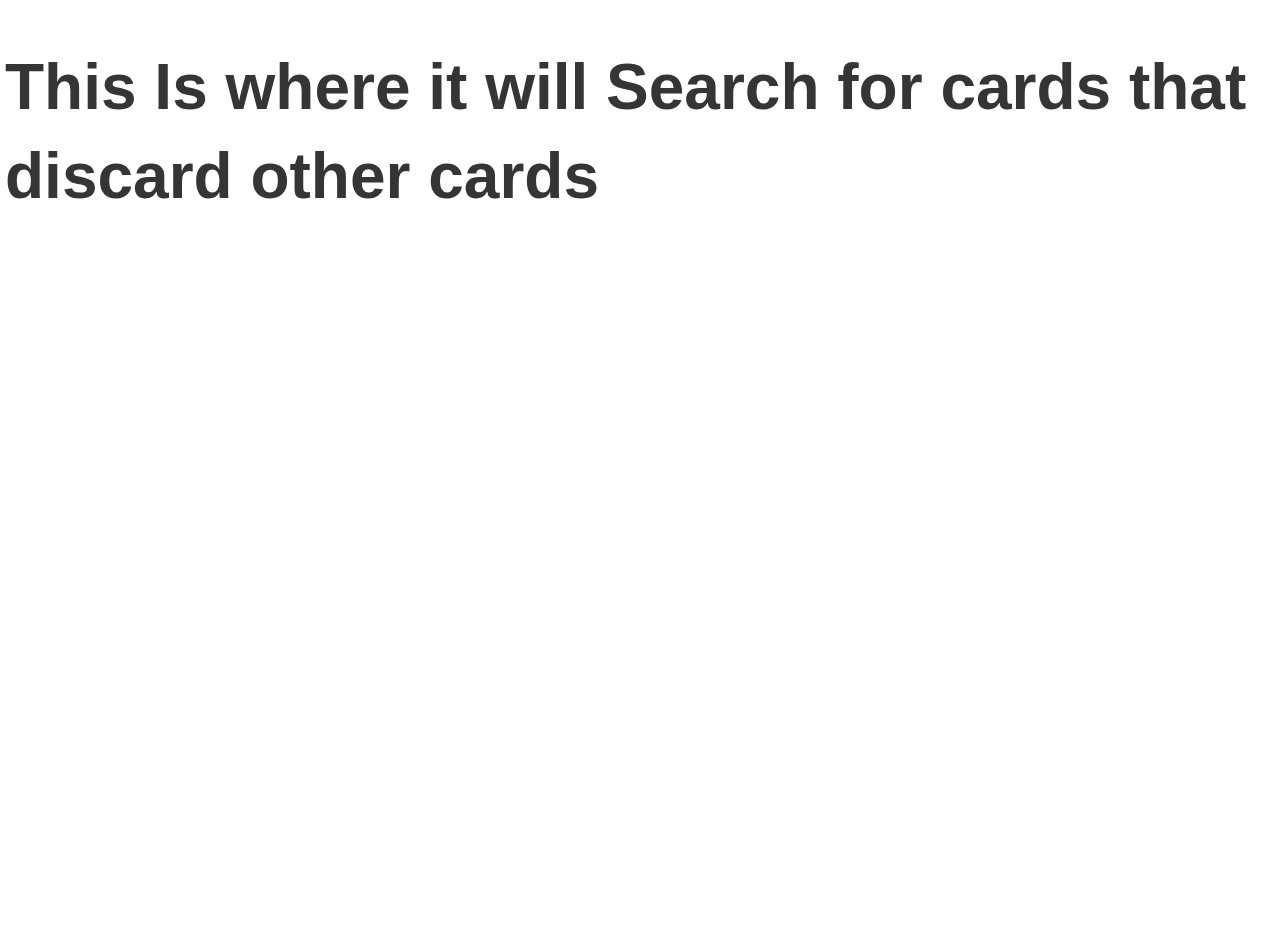
<file: discard.html>
<!DOCTYPE html>
<html lang="en-us">
<head>
    <title> YGO! - Card Search - Discarder</title>
    <meta charset="UTF-8">
    <link type="text/css" href="Style.css" rel="stylesheet">
    <link rel="icon" type="image/png" href="Images\Tmp_Logo.png">
</head>

<body>
    <h1>
        This Is where it will Search for cards that discard other cards
    </h1>

</body>

</html>
</file>
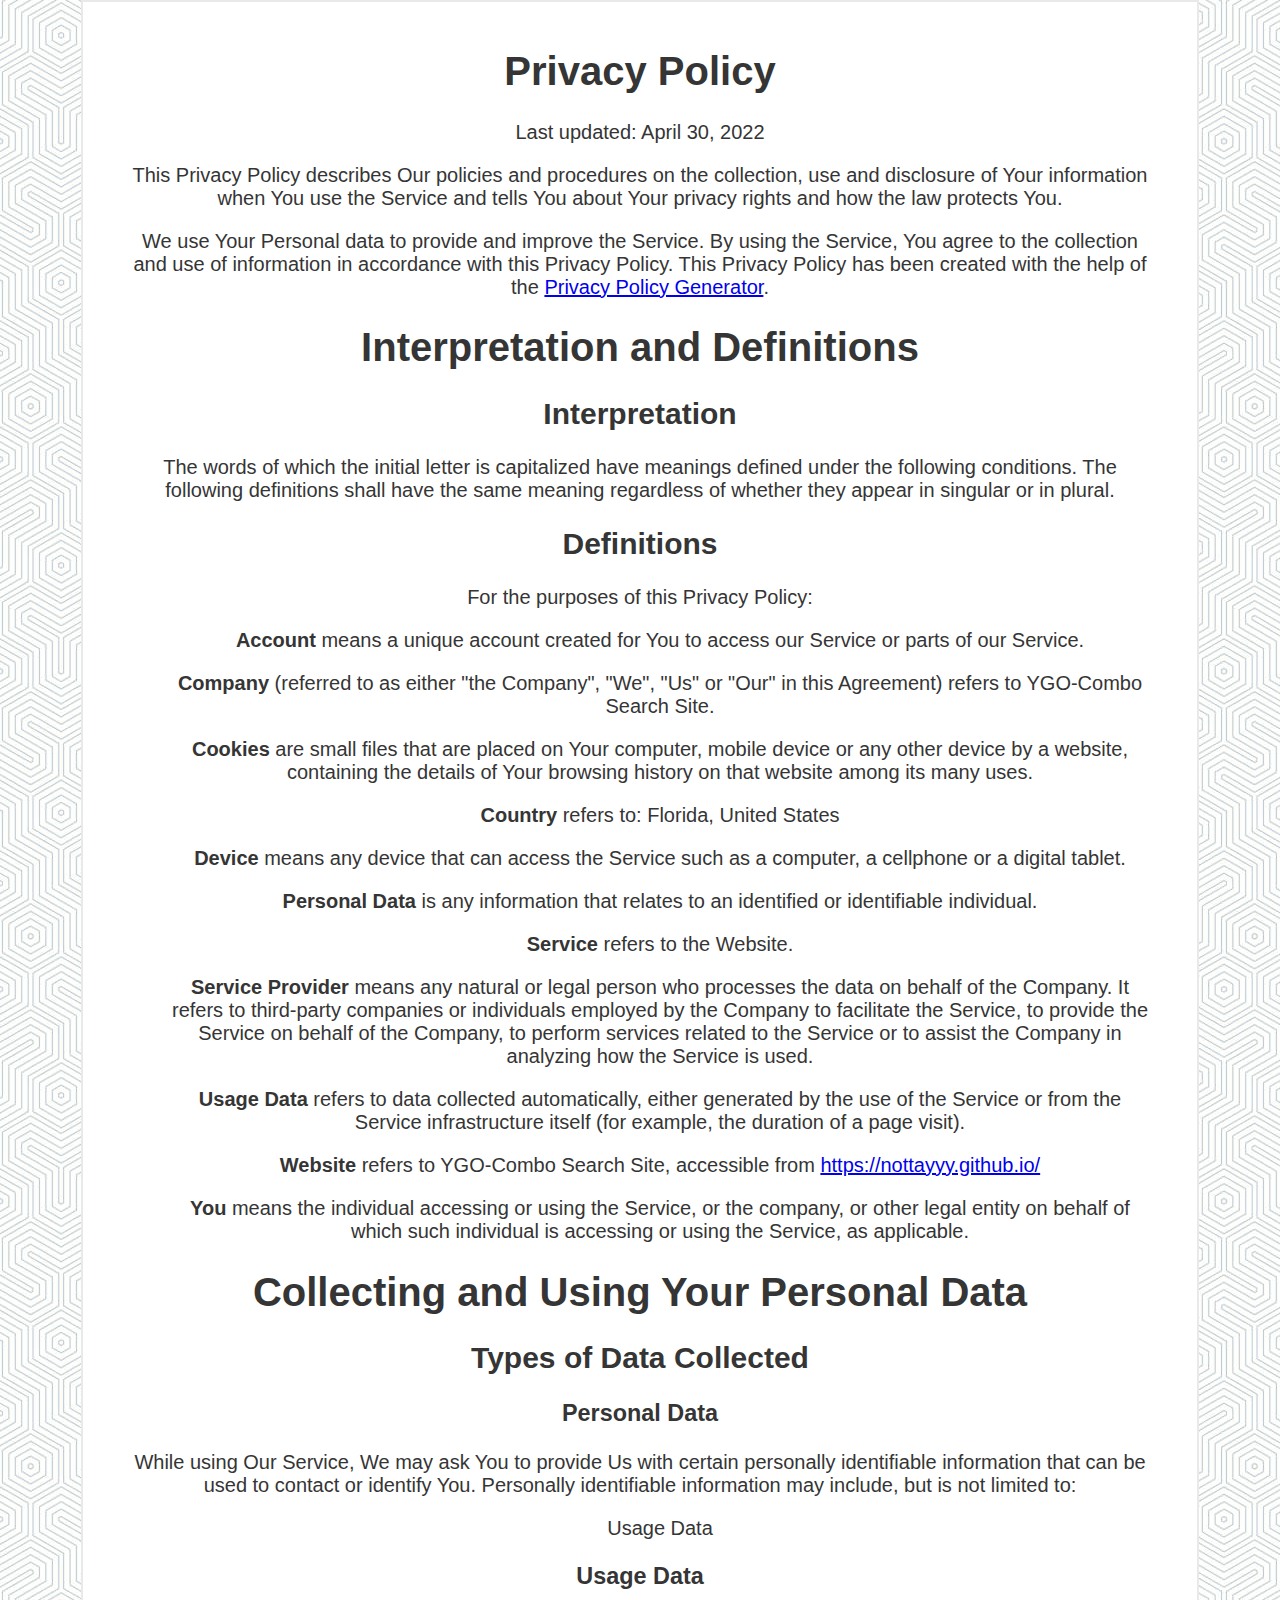
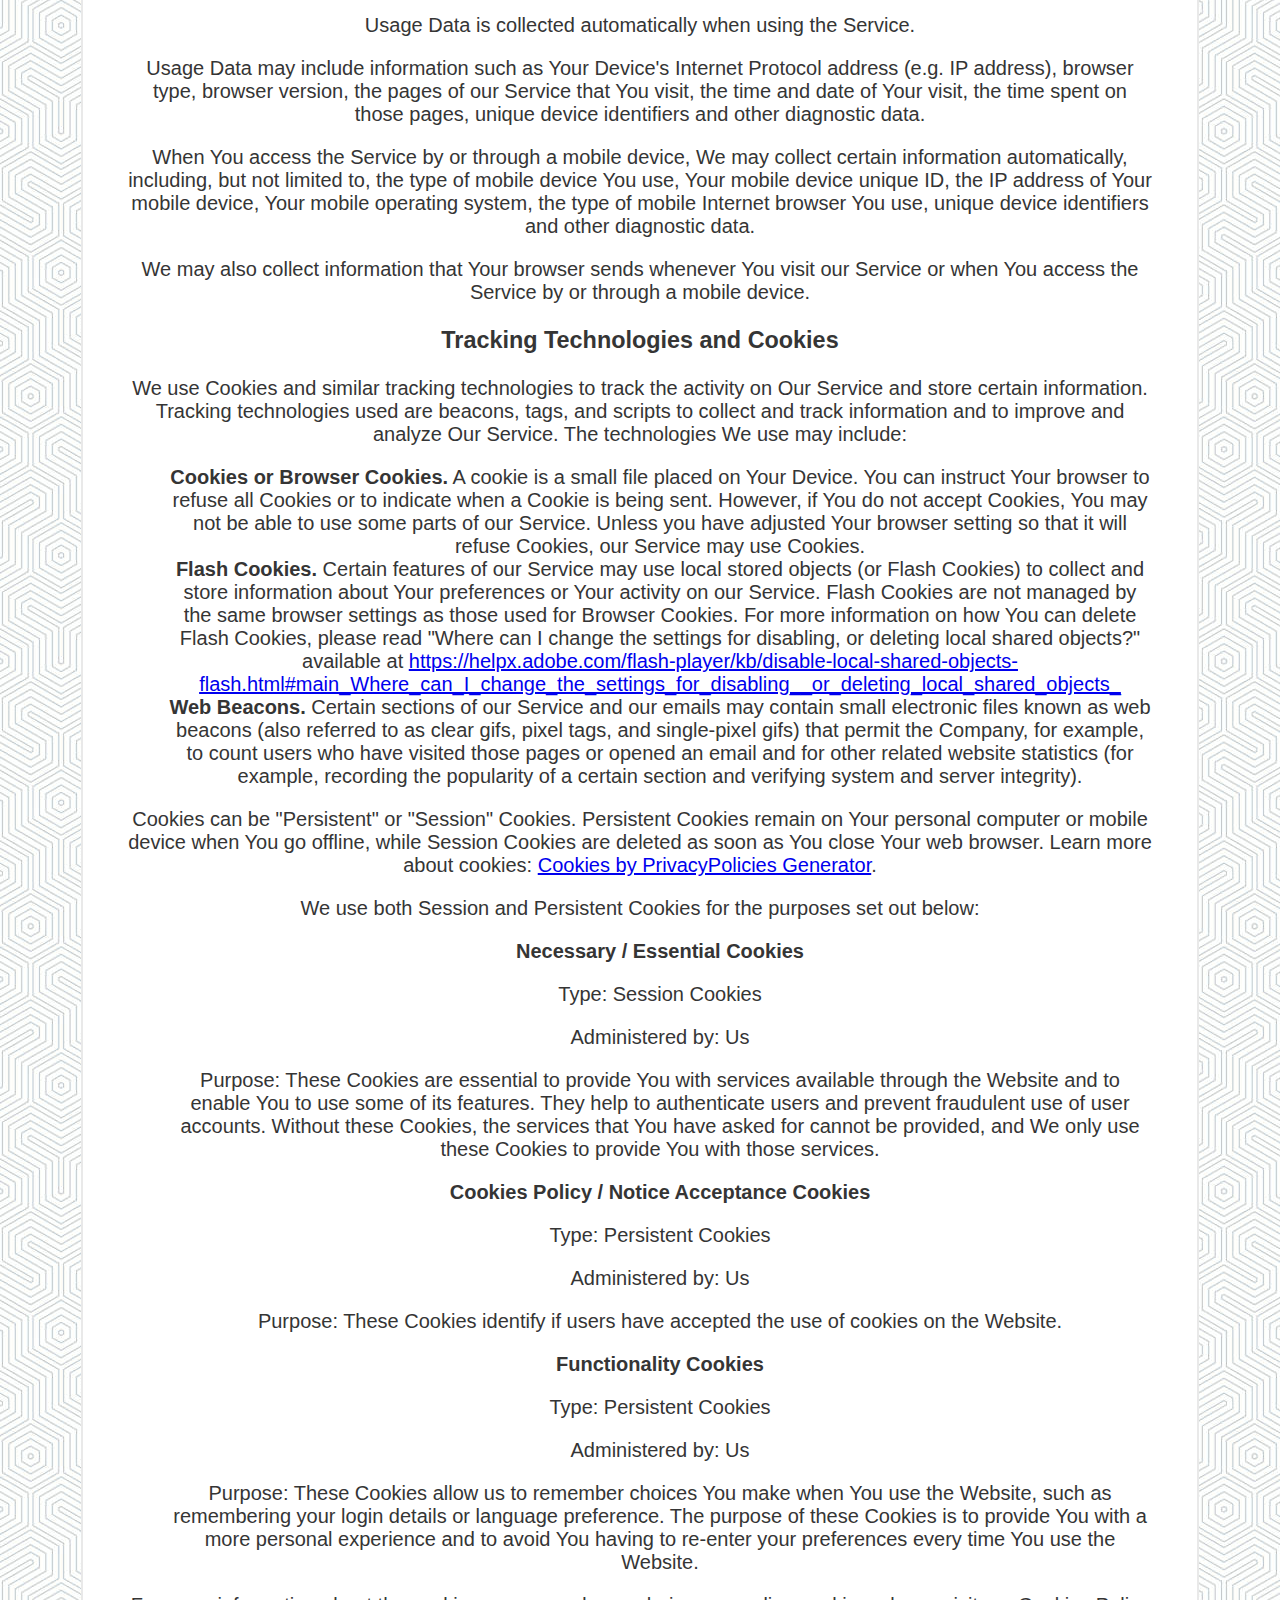
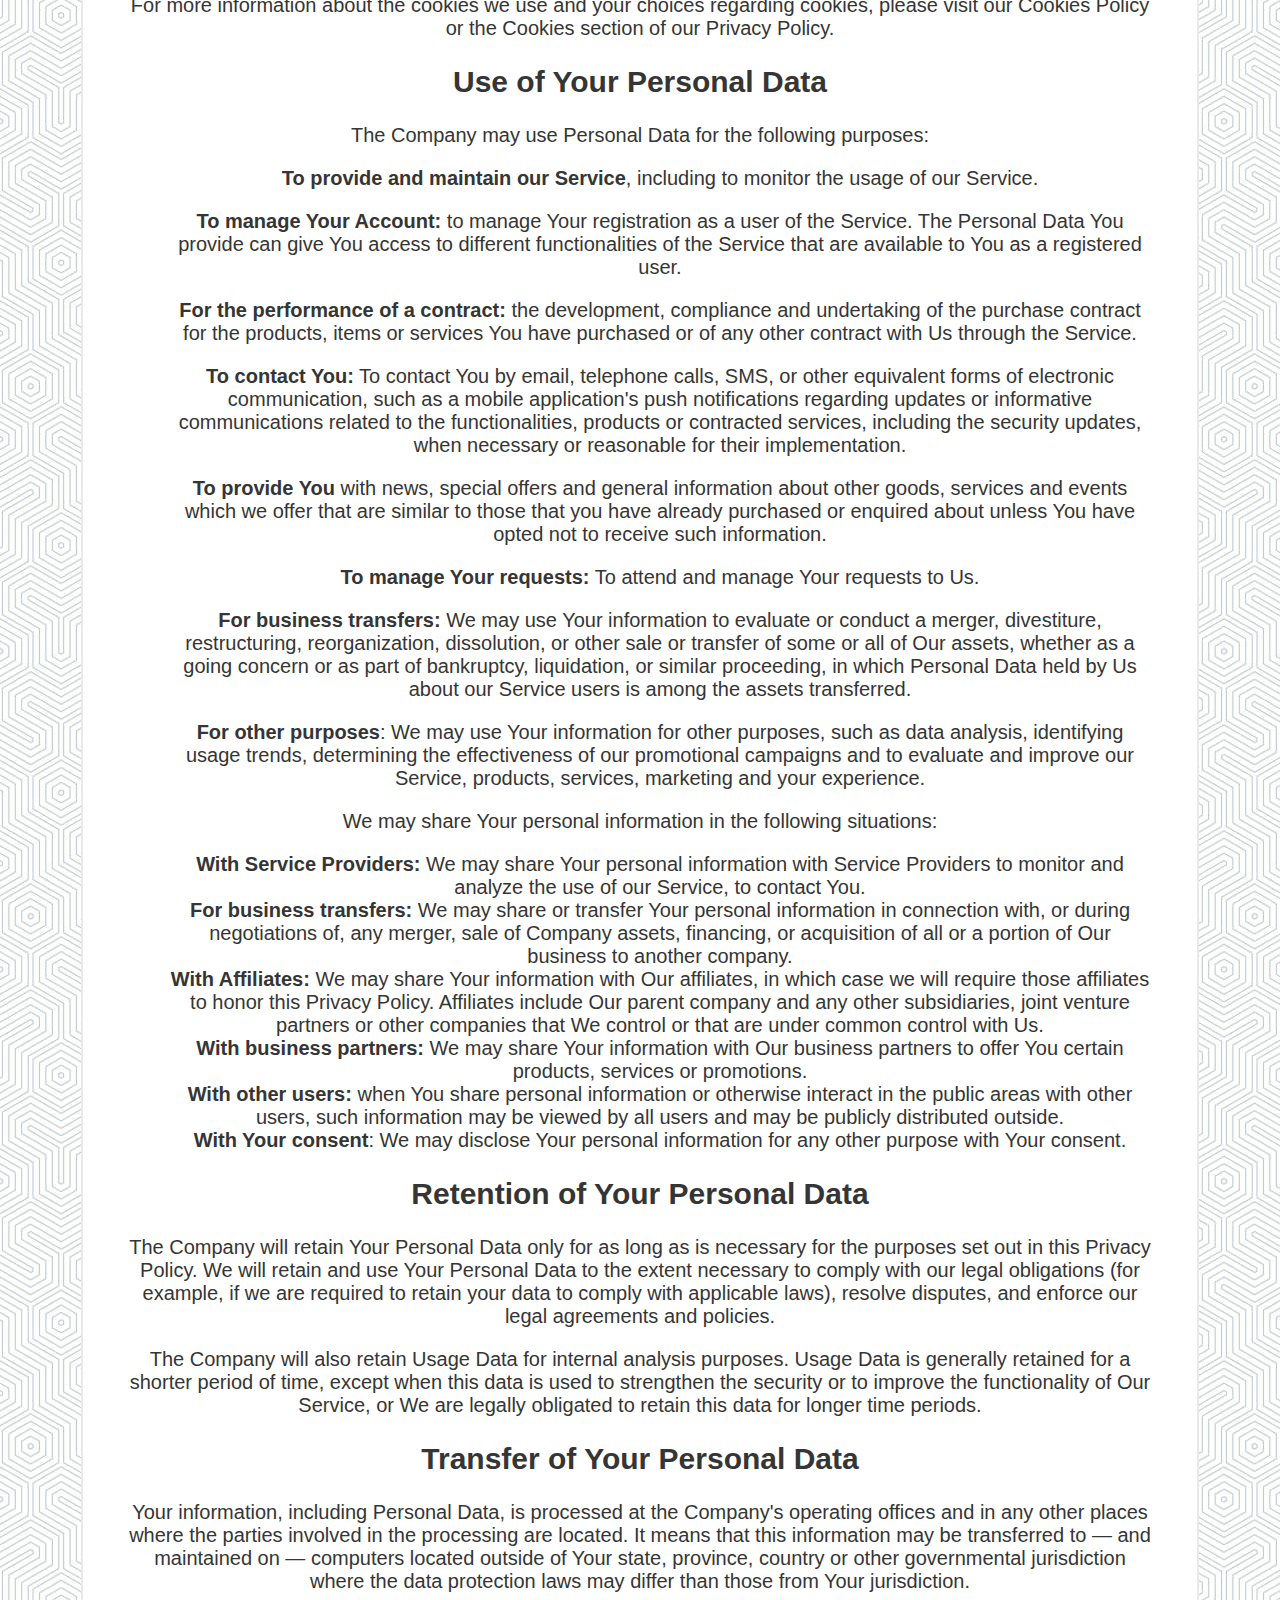
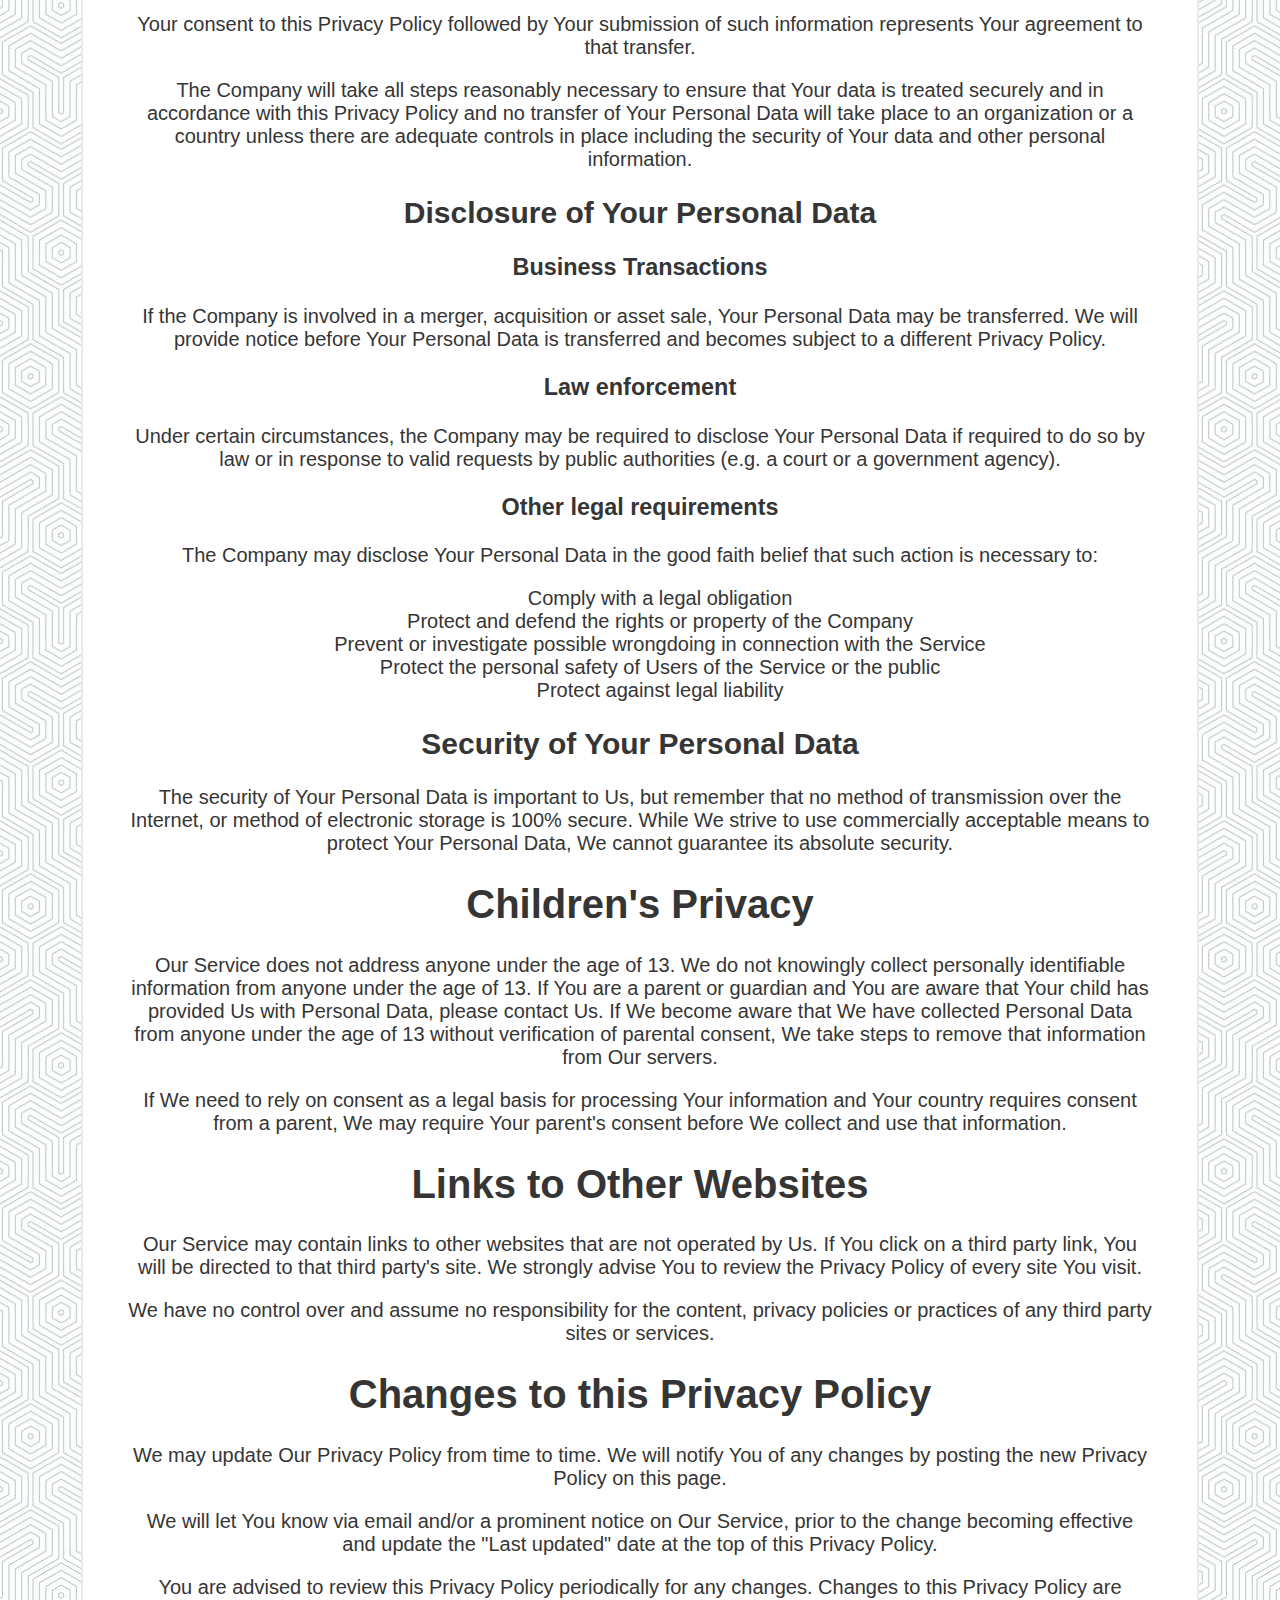
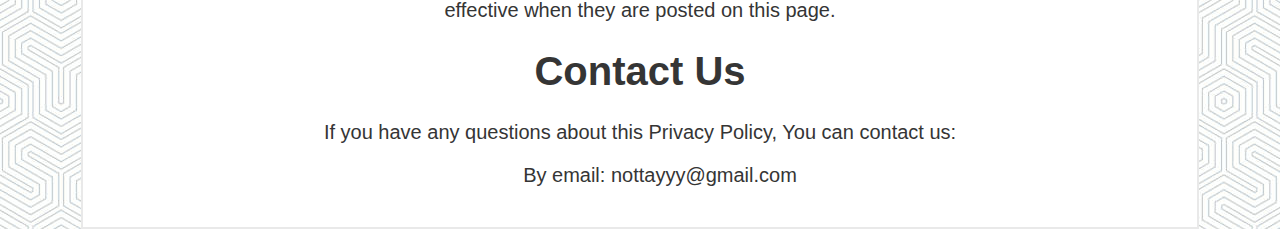
<file: privacy.html>
<!DOCTYPE html>
<html lang="en-us">
<head>
    <title> YGO! - Card Search - Privacy Policy</title>
    <meta charset="UTF-8">
    <link rel="icon" type="image/png" href="Images\Tmp_Logo.png">
</head>

<style>
        body {
        margin: 0;
        font-family: Arial, Helvetica, sans-serif;
        color: rgb(53, 53, 53);
        font-size: 20px;
        background: rgb(28, 28, 28);
        background-image: url(Images/Background-tile.jpg);
    }

    #body-wrap {
        position:relative;
        background-color: rgb(255, 255, 255);
        width: 80%;
        margin: 0 auto;
        border: 2px solid rgb(233, 233, 233);
        text-align: center;
        padding: 20px 45px;
    }

    li {
        list-style-type: none;
    }
</style>

<body>
<div id="body-wrap">
    <h1>Privacy Policy</h1>
    <p>Last updated: April 30, 2022</p>
    <p>This Privacy Policy describes Our policies and procedures on the collection, use and disclosure of Your information when You use the Service and tells You about Your privacy rights and how the law protects You.</p>
    <p>We use Your Personal data to provide and improve the Service. By using the Service, You agree to the collection and use of information in accordance with this Privacy Policy. This Privacy Policy has been created with the help of the <a href="https://www.privacypolicies.com/privacy-policy-generator/" target="_blank">Privacy Policy Generator</a>.</p>
    <h1>Interpretation and Definitions</h1>
    <h2>Interpretation</h2>
    <p>The words of which the initial letter is capitalized have meanings defined under the following conditions. The following definitions shall have the same meaning regardless of whether they appear in singular or in plural.</p>
    <h2>Definitions</h2>
    <p>For the purposes of this Privacy Policy:</p>
    <ul>
    <li>
    <p><strong>Account</strong> means a unique account created for You to access our Service or parts of our Service.</p>
    </li>
    <li>
    <p><strong>Company</strong> (referred to as either &quot;the Company&quot;, &quot;We&quot;, &quot;Us&quot; or &quot;Our&quot; in this Agreement) refers to YGO-Combo Search Site.</p>
    </li>
    <li>
    <p><strong>Cookies</strong> are small files that are placed on Your computer, mobile device or any other device by a website, containing the details of Your browsing history on that website among its many uses.</p>
    </li>
    <li>
    <p><strong>Country</strong> refers to: Florida,  United States</p>
    </li>
    <li>
    <p><strong>Device</strong> means any device that can access the Service such as a computer, a cellphone or a digital tablet.</p>
    </li>
    <li>
    <p><strong>Personal Data</strong> is any information that relates to an identified or identifiable individual.</p>
    </li>
    <li>
    <p><strong>Service</strong> refers to the Website.</p>
    </li>
    <li>
    <p><strong>Service Provider</strong> means any natural or legal person who processes the data on behalf of the Company. It refers to third-party companies or individuals employed by the Company to facilitate the Service, to provide the Service on behalf of the Company, to perform services related to the Service or to assist the Company in analyzing how the Service is used.</p>
    </li>
    <li>
    <p><strong>Usage Data</strong> refers to data collected automatically, either generated by the use of the Service or from the Service infrastructure itself (for example, the duration of a page visit).</p>
    </li>
    <li>
    <p><strong>Website</strong> refers to YGO-Combo Search Site, accessible from <a href="https://nottayyy.github.io/" rel="external nofollow noopener" target="_blank">https://nottayyy.github.io/</a></p>
    </li>
    <li>
    <p><strong>You</strong> means the individual accessing or using the Service, or the company, or other legal entity on behalf of which such individual is accessing or using the Service, as applicable.</p>
    </li>
    </ul>
    <h1>Collecting and Using Your Personal Data</h1>
    <h2>Types of Data Collected</h2>
    <h3>Personal Data</h3>
    <p>While using Our Service, We may ask You to provide Us with certain personally identifiable information that can be used to contact or identify You. Personally identifiable information may include, but is not limited to:</p>
    <ul>
    <li>Usage Data</li>
    </ul>
    <h3>Usage Data</h3>
    <p>Usage Data is collected automatically when using the Service.</p>
    <p>Usage Data may include information such as Your Device's Internet Protocol address (e.g. IP address), browser type, browser version, the pages of our Service that You visit, the time and date of Your visit, the time spent on those pages, unique device identifiers and other diagnostic data.</p>
    <p>When You access the Service by or through a mobile device, We may collect certain information automatically, including, but not limited to, the type of mobile device You use, Your mobile device unique ID, the IP address of Your mobile device, Your mobile operating system, the type of mobile Internet browser You use, unique device identifiers and other diagnostic data.</p>
    <p>We may also collect information that Your browser sends whenever You visit our Service or when You access the Service by or through a mobile device.</p>
    <h3>Tracking Technologies and Cookies</h3>
    <p>We use Cookies and similar tracking technologies to track the activity on Our Service and store certain information. Tracking technologies used are beacons, tags, and scripts to collect and track information and to improve and analyze Our Service. The technologies We use may include:</p>
    <ul>
    <li><strong>Cookies or Browser Cookies.</strong> A cookie is a small file placed on Your Device. You can instruct Your browser to refuse all Cookies or to indicate when a Cookie is being sent. However, if You do not accept Cookies, You may not be able to use some parts of our Service. Unless you have adjusted Your browser setting so that it will refuse Cookies, our Service may use Cookies.</li>
    <li><strong>Flash Cookies.</strong> Certain features of our Service may use local stored objects (or Flash Cookies) to collect and store information about Your preferences or Your activity on our Service. Flash Cookies are not managed by the same browser settings as those used for Browser Cookies. For more information on how You can delete Flash Cookies, please read &quot;Where can I change the settings for disabling, or deleting local shared objects?&quot; available at <a href="https://helpx.adobe.com/flash-player/kb/disable-local-shared-objects-flash.html#main_Where_can_I_change_the_settings_for_disabling__or_deleting_local_shared_objects_" rel="external nofollow noopener" target="_blank">https://helpx.adobe.com/flash-player/kb/disable-local-shared-objects-flash.html#main_Where_can_I_change_the_settings_for_disabling__or_deleting_local_shared_objects_</a></li>
    <li><strong>Web Beacons.</strong> Certain sections of our Service and our emails may contain small electronic files known as web beacons (also referred to as clear gifs, pixel tags, and single-pixel gifs) that permit the Company, for example, to count users who have visited those pages or opened an email and for other related website statistics (for example, recording the popularity of a certain section and verifying system and server integrity).</li>
    </ul>
    <p>Cookies can be &quot;Persistent&quot; or &quot;Session&quot; Cookies. Persistent Cookies remain on Your personal computer or mobile device when You go offline, while Session Cookies are deleted as soon as You close Your web browser. Learn more about cookies: <a href="https://www.privacypolicies.com/blog/privacy-policy-template/#Use_Of_Cookies_Log_Files_And_Tracking" target="_blank">Cookies by PrivacyPolicies Generator</a>.</p>
    <p>We use both Session and Persistent Cookies for the purposes set out below:</p>
    <ul>
    <li>
    <p><strong>Necessary / Essential Cookies</strong></p>
    <p>Type: Session Cookies</p>
    <p>Administered by: Us</p>
    <p>Purpose: These Cookies are essential to provide You with services available through the Website and to enable You to use some of its features. They help to authenticate users and prevent fraudulent use of user accounts. Without these Cookies, the services that You have asked for cannot be provided, and We only use these Cookies to provide You with those services.</p>
    </li>
    <li>
    <p><strong>Cookies Policy / Notice Acceptance Cookies</strong></p>
    <p>Type: Persistent Cookies</p>
    <p>Administered by: Us</p>
    <p>Purpose: These Cookies identify if users have accepted the use of cookies on the Website.</p>
    </li>
    <li>
    <p><strong>Functionality Cookies</strong></p>
    <p>Type: Persistent Cookies</p>
    <p>Administered by: Us</p>
    <p>Purpose: These Cookies allow us to remember choices You make when You use the Website, such as remembering your login details or language preference. The purpose of these Cookies is to provide You with a more personal experience and to avoid You having to re-enter your preferences every time You use the Website.</p>
    </li>
    </ul>
    <p>For more information about the cookies we use and your choices regarding cookies, please visit our Cookies Policy or the Cookies section of our Privacy Policy.</p>
    <h2>Use of Your Personal Data</h2>
    <p>The Company may use Personal Data for the following purposes:</p>
    <ul>
    <li>
    <p><strong>To provide and maintain our Service</strong>, including to monitor the usage of our Service.</p>
    </li>
    <li>
    <p><strong>To manage Your Account:</strong> to manage Your registration as a user of the Service. The Personal Data You provide can give You access to different functionalities of the Service that are available to You as a registered user.</p>
    </li>
    <li>
    <p><strong>For the performance of a contract:</strong> the development, compliance and undertaking of the purchase contract for the products, items or services You have purchased or of any other contract with Us through the Service.</p>
    </li>
    <li>
    <p><strong>To contact You:</strong> To contact You by email, telephone calls, SMS, or other equivalent forms of electronic communication, such as a mobile application's push notifications regarding updates or informative communications related to the functionalities, products or contracted services, including the security updates, when necessary or reasonable for their implementation.</p>
    </li>
    <li>
    <p><strong>To provide You</strong> with news, special offers and general information about other goods, services and events which we offer that are similar to those that you have already purchased or enquired about unless You have opted not to receive such information.</p>
    </li>
    <li>
    <p><strong>To manage Your requests:</strong> To attend and manage Your requests to Us.</p>
    </li>
    <li>
    <p><strong>For business transfers:</strong> We may use Your information to evaluate or conduct a merger, divestiture, restructuring, reorganization, dissolution, or other sale or transfer of some or all of Our assets, whether as a going concern or as part of bankruptcy, liquidation, or similar proceeding, in which Personal Data held by Us about our Service users is among the assets transferred.</p>
    </li>
    <li>
    <p><strong>For other purposes</strong>: We may use Your information for other purposes, such as data analysis, identifying usage trends, determining the effectiveness of our promotional campaigns and to evaluate and improve our Service, products, services, marketing and your experience.</p>
    </li>
    </ul>
    <p>We may share Your personal information in the following situations:</p>
    <ul>
    <li><strong>With Service Providers:</strong> We may share Your personal information with Service Providers to monitor and analyze the use of our Service,  to contact You.</li>
    <li><strong>For business transfers:</strong> We may share or transfer Your personal information in connection with, or during negotiations of, any merger, sale of Company assets, financing, or acquisition of all or a portion of Our business to another company.</li>
    <li><strong>With Affiliates:</strong> We may share Your information with Our affiliates, in which case we will require those affiliates to honor this Privacy Policy. Affiliates include Our parent company and any other subsidiaries, joint venture partners or other companies that We control or that are under common control with Us.</li>
    <li><strong>With business partners:</strong> We may share Your information with Our business partners to offer You certain products, services or promotions.</li>
    <li><strong>With other users:</strong> when You share personal information or otherwise interact in the public areas with other users, such information may be viewed by all users and may be publicly distributed outside.</li>
    <li><strong>With Your consent</strong>: We may disclose Your personal information for any other purpose with Your consent.</li>
    </ul>
    <h2>Retention of Your Personal Data</h2>
    <p>The Company will retain Your Personal Data only for as long as is necessary for the purposes set out in this Privacy Policy. We will retain and use Your Personal Data to the extent necessary to comply with our legal obligations (for example, if we are required to retain your data to comply with applicable laws), resolve disputes, and enforce our legal agreements and policies.</p>
    <p>The Company will also retain Usage Data for internal analysis purposes. Usage Data is generally retained for a shorter period of time, except when this data is used to strengthen the security or to improve the functionality of Our Service, or We are legally obligated to retain this data for longer time periods.</p>
    <h2>Transfer of Your Personal Data</h2>
    <p>Your information, including Personal Data, is processed at the Company's operating offices and in any other places where the parties involved in the processing are located. It means that this information may be transferred to — and maintained on — computers located outside of Your state, province, country or other governmental jurisdiction where the data protection laws may differ than those from Your jurisdiction.</p>
    <p>Your consent to this Privacy Policy followed by Your submission of such information represents Your agreement to that transfer.</p>
    <p>The Company will take all steps reasonably necessary to ensure that Your data is treated securely and in accordance with this Privacy Policy and no transfer of Your Personal Data will take place to an organization or a country unless there are adequate controls in place including the security of Your data and other personal information.</p>
    <h2>Disclosure of Your Personal Data</h2>
    <h3>Business Transactions</h3>
    <p>If the Company is involved in a merger, acquisition or asset sale, Your Personal Data may be transferred. We will provide notice before Your Personal Data is transferred and becomes subject to a different Privacy Policy.</p>
    <h3>Law enforcement</h3>
    <p>Under certain circumstances, the Company may be required to disclose Your Personal Data if required to do so by law or in response to valid requests by public authorities (e.g. a court or a government agency).</p>
    <h3>Other legal requirements</h3>
    <p>The Company may disclose Your Personal Data in the good faith belief that such action is necessary to:</p>
    <ul>
    <li>Comply with a legal obligation</li>
    <li>Protect and defend the rights or property of the Company</li>
    <li>Prevent or investigate possible wrongdoing in connection with the Service</li>
    <li>Protect the personal safety of Users of the Service or the public</li>
    <li>Protect against legal liability</li>
    </ul>
    <h2>Security of Your Personal Data</h2>
    <p>The security of Your Personal Data is important to Us, but remember that no method of transmission over the Internet, or method of electronic storage is 100% secure. While We strive to use commercially acceptable means to protect Your Personal Data, We cannot guarantee its absolute security.</p>
    <h1>Children's Privacy</h1>
    <p>Our Service does not address anyone under the age of 13. We do not knowingly collect personally identifiable information from anyone under the age of 13. If You are a parent or guardian and You are aware that Your child has provided Us with Personal Data, please contact Us. If We become aware that We have collected Personal Data from anyone under the age of 13 without verification of parental consent, We take steps to remove that information from Our servers.</p>
    <p>If We need to rely on consent as a legal basis for processing Your information and Your country requires consent from a parent, We may require Your parent's consent before We collect and use that information.</p>
    <h1>Links to Other Websites</h1>
    <p>Our Service may contain links to other websites that are not operated by Us. If You click on a third party link, You will be directed to that third party's site. We strongly advise You to review the Privacy Policy of every site You visit.</p>
    <p>We have no control over and assume no responsibility for the content, privacy policies or practices of any third party sites or services.</p>
    <h1>Changes to this Privacy Policy</h1>
    <p>We may update Our Privacy Policy from time to time. We will notify You of any changes by posting the new Privacy Policy on this page.</p>
    <p>We will let You know via email and/or a prominent notice on Our Service, prior to the change becoming effective and update the &quot;Last updated&quot; date at the top of this Privacy Policy.</p>
    <p>You are advised to review this Privacy Policy periodically for any changes. Changes to this Privacy Policy are effective when they are posted on this page.</p>
    <h1>Contact Us</h1>
    <p>If you have any questions about this Privacy Policy, You can contact us:</p>
    <ul style="text-align: center;">
    <li style="text-align: center;">By email: nottayyy@gmail.com</li>
    </ul>
</div>
</body>

</html>
</file>
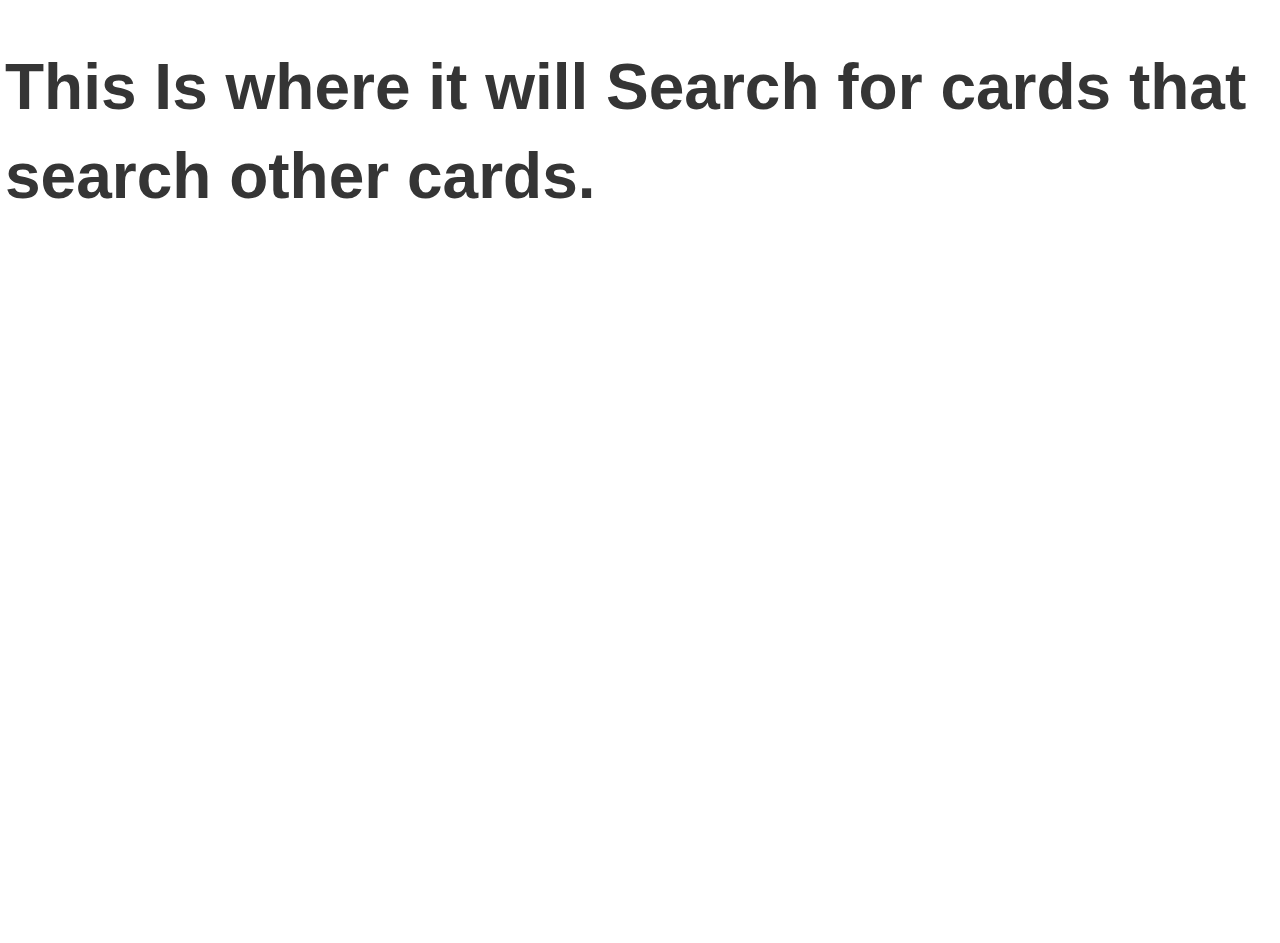
<file: search.html>
<!DOCTYPE html>
<html lang="en-us">
<head>
    <title> YGO! - Card Search - Searcher</title>
    <meta charset="UTF-8">
    <link type="text/css" href="Style.css" rel="stylesheet">
    <link rel="icon" type="image/png" href="Images\Tmp_Logo.png">
</head>

<body>
    <h1>
        This Is where it will Search for cards that search other cards.
    </h1>

</body>

</html>
</file>
<file: Style.css>
header {
    font-size: large;
    position: fixed;
    top: 0;
    width: 100%;
    z-index: 1;
}

body {
    margin: 0px;
    font-family: Arial, Helvetica, sans-serif;
    color: rgb(53, 53, 53);
    font-size: 2rem;
    min-height: 100vh;
    line-height: 1.4;
    overflow: overlay;
}

.reload, .popReload {
    background: url('Images/Icons/reload.png') no-repeat;
    background-color: rgb(128, 128, 128, 0.4);
    width: 100px;
    height: 100px;
    background-size: 100px;
    position: relative;
    top: 110px; left: 10px;
    overflow: visible;
    z-index: 2;
}

.reload:hover, .popReload:hover, #popimg:hover, #randomImage:hover {
    transform: scale(1.1);
    transition: transform 1000ms cubic-bezier(0.075, 0.82, 0.165, 1);
}

.image-popup {
    position: fixed;
    top: 0; left: 0;
    width: 100%; height: 100%;
    z-index: 100;
    background: rgb(19, 19, 19, 0.9);
    display: none;
}

.image-popup span {
    position: absolute;
    width: 100%;
    height: 100%;
    top: 0; left: 0;
    font-size: 36px;
    font-weight: bolder;
    color: white;
    cursor: pointer;
    z-index: 99;
}

.image-popup img {
    position: absolute;
    top: 50%; left: 50%;
    transform: translate(-50%, -50%);
    border:5px solid #1b1b1b;
    border-radius: 5px;
    width: auto;
    height: 75%;
    object-fit: cover;
    z-index: 101;
}

p {
    margin: 0 30px;
}

li {
    float: left;
    list-style-type: none;

}

ul {
    padding-inline-start: 0px;
    margin-top: -2px;
}

input {
    border: 0;
}

a {
    text-decoration: none;
    cursor: pointer;
}

h1 {
    padding: 0 5px;
}

a.highlight:hover {
    color: #59c1eb;
    background-color: #024058;
}

#body-wrap {
    position:relative;
    background-color: rgb(255, 255, 255);
    width: 80%;
    margin: 0 auto;
    border: 2px solid rgb(233, 233, 233);
    text-align: center;
}

#footer {
    width: auto;
    background-color: rgb(28, 28, 28);
    padding: 5px;
    color: rgb(228, 228, 228);
    border-top: 2px solid #ececec;
    display: block;
}

.page-background {
    opacity: 1;
    z-index: -10;
}

.Logo {
    width: 70px;
    max-width: 70px;
    margin: 0px;
    padding: 0px;
    padding-right: 5px;
    padding-bottom: 2px;
}

.main-navigation {
    text-align: left;
    position: relative;
    background-color: #1b1b1b;
    overflow: hidden;
}

.Hamburger-Nav {
    width: 65px;
    height: auto;
    margin: 11px;
}

.Hamburger-Nav a {
    background: url("Images/Icons/hamburger-menu.png") no-repeat;
    width: 65px;
    height: 65px;
    display: block;
    background-size: 50px;
    margin: 5px;
    filter: invert();
}

.Nav-Container {
    display: flex;
    height: 75px;
    flex-grow: 1;
}

.column {
    flex-grow: 1;
    padding-top: 2px;
}

.empty-column {
    flex-grow: 2;

}

.box {
    background-color: rgb(24, 24, 24);
    border: 2px;
    height: 75px;
    width: 100%;
    flex-grow: 1;
}

.nav-button {
    width: 55px;
    height: 75px;
    padding: 30px;
    opacity: 75%;
    filter: invert();
    background: url("Images/Icons/Draw_button.png");
    background-size: 45px;
    background-repeat: no-repeat;
    background-position: center;
}

.nav-button:hover {
    background-color: #581A02;
}

.SearchField {
    background-color: transparent;
    padding: 5px 10px 5px 5px;
    height: 75px;
    color: white;
    font-size: 35px;
    font-family: Roboto,Helvetica,sans-serif;
    outline: none;
    width: 240px;
    appearance: auto;
    box-sizing: border-box;
}

.top-navigation-bar {
    text-decoration: none;
    color: #bbb8b8;
    display: block;
    width: fit-content;
    padding: 29px 18px 28px 18px;
    line-height: 1;
}

.header-overlay {
    display: block;
    height: 450px;
    width: auto;
    text-align: center;
    background-repeat: no-repeat;
    background-size: cover;
    position: relative;
}


.header-text {
    display: flex;
    flex-direction: column;
    justify-content: center;
    height: 450px;
    color: rgb(247, 243, 239);
    font-size: 32px;
    background-color: #0a0a0aa8;
}

.footer-base {
    display: flex;
    flex-direction: column;
    margin: 25px;
    align-items: center;
}

.footer-top{
    display: flex;
    align-items: center;
    margin-bottom: 15px;
}

.footer-bottom{
    font-size: smaller;
    color: #8d8d8d;
    padding-top: 25px;
}

.footer-middle {
    display: flex;
    justify-content: space-evenly;
    align-items: center;
    height: 50px;

}

.footer-navigation {
    color: #dfdfdf;
    font-size: 20px;
}

.padding {
    padding: 0 20px;
    text-decoration: none;
}

.social-media-button {
    text-decoration: none;
}

.cardshowcase {
    margin: 50px 25px;
    display: flex;
    height: auto;
    width: auto;
    padding: 0 5px;
    flex-direction: column;
    justify-content: space-evenly;
}

.cardsc {
    height: 550px;
    width: auto;
    display: flex;
    align-items: center;
    color: rgb(255, 255, 255);
    background-image: url("Images/Backgrounds/Card_Galaxy_Bg.jpg");
    background-color: rgba(0, 0, 0, 0.253);
    border: 10px ridge grey;
}

#randomTextBG {
    background-color: rgba(19, 19, 19, 0.5);
    width: 100%;
    height: 100%;
    overflow-y: auto;
}
#randomcardshowcase {
    text-align: left;
    position: relative;
    width:fit-content;
    margin-top: 15px;
    margin-bottom: 15px;
    font-size: 1.3em;
}

#randomImage {
    height: 550px;
    width: 377px;
}

#popimg {
    height: 550px;
    width: 377px;
}

#ToTheTop {
    bottom: 35px;
    left: 30px;
    position: fixed;
    z-index: 10;
}

#TopButton {
    background: url("Images/Icons/ToTop.png");
    background-size: 55px;
    border: none;
    background-color: #1414143a;
    border-radius: 30px;
    height:55px;
    width: 55px;
}

#TopButton:hover {
    background-color: #14141483;
    transform: scale(1.2);
}

::-webkit-scrollbar {
    width: 12px;
}
::-webkit-scrollbar-track {
    background-color: transparent;
}
::-webkit-scrollbar-thumb {
    background-color: #6666669c;
    border-radius: 5px;
    border: 2px solid rgba(10, 9, 15, 0.336);
    background-clip: content-box;
}
::-webkit-scrollbar-thumb:hover {
    background-color: #a8bbbf;
    border: 2px solid rgb(10, 9, 15);
}

/* Testing Stuffs for Mobile Responsiveness */
.show-on-mobile-size {
    display: block;
}

.show-on-tablet-size {
    display: block;
}

.show-on-desktop-size {
    display: block;
}

.hide-from-mobile-size {
    display: block;
}

.hide-from-tablet-size {
    display: block;
}
.hide-from-desktop-size {
    display: block;
}
/* When the Screen is Mobile Size Do This */
@media screen and (max-width: 767px) {
    .hide-from-mobile-size {
        display: none;
    }
    body {
        font: 1rem;
    }
    #body-wrap {
        width: 100%; 
        margin: 0 0;
    }
    .SearchField {
        width: 100%;
    }
    #TopButton {
        background-size: 32px;
        height: 32px;
        width: 32px;
    }
    #ToTheTop {
        bottom: 13px;
        left: 10px;
        position: fixed;
        z-index: 10;
    }
    #randomImage {
        width: 100%;
        height: auto;
    }
    #popimg {
        width: 100%;
        height: auto;
    }
    .randomcard {
        height: auto;
    }
    .footer-middle {
        display: block;
        height: auto;
        margin: 5px;
    }
    #footerNavMobile {
        display: grid;
        justify-items: center;
    }
    .padding {
        padding: 0 0;
    }
    .footer-bottom {
        text-align: center;
    }   
    .image-popup img {
        width:75%
    }
    .cardsc {
        height: auto;
    }
}
/* When the Screen is Bigger Than Mobile Size hide the Mobile size only stuff*/
@media screen and (min-width: 768px) {
    .show-on-mobile-size {
        display: none;
    }

}
/* When the Screen is Tablet size do this */
@media screen and (max-width: 1024px) {
    .hide-from-tablet-size {
        display: none;
    }
    .show-on-desktop-size {
        display: none;
    }
    
}

/* When the Screen is Just Desktop Size Do This */
@media screen and (min-width: 1025px) {
    .show-on-tablet-size {
        display: none;
    }
    .hide-from-desktop-size {
        display: none;
    }
}

.twitter-timeline {
    overflow-y: scroll;
    margin: 0 auto;
    top: 100px;
}

.TwitterShowcase {
    width: auto;
    margin: 0 auto;
}

.dropdown-Content {
    position: absolute;
    display: flex;
    flex-direction: column;
    overflow: visible;
    z-index: 100;
    color: white;
    background-color: rgb(24, 24, 24);
    width: 400px;
    overflow: auto; 
}

.card-dropdown {
    padding: 5px;
    border: 2px solid rgb(19, 19, 19);
    max-height: 108px;
    text-overflow: ellipsis;
    max-width: 400px;
    overflow: hidden;
    display: flex;
}

.card-dropdown:hover {
    background-color: #024058;
}

.hide {
    display: none;
}

.SearchField {
    width: 400px;
}

.card-name {
    font-size: 22px;
    color: rgb(255, 255, 255);
    width: 346px;
    float: left;
}

.card-description {
    color: rgb(185, 185, 185);
    font-size: 18px;
    float: left;
    width: 343px;
}

.card-image {
    width: 40px;
    height: 60px;
    display: flex;
    float: right;
}

.SearchMore {
    text-align: center;
    margin: 0px auto;
    width: 100%;
    padding: 8px 0px;
}

.SearchMore a {
    color: white;
}

.SearchMore:hover {
    background-color: #024058;
}

.NoButton {
    background:none;
    border:none;
    text-align: left;
    padding: 0px;
}

.headerPadding {
    margin-top: 75px;
}
</file>
